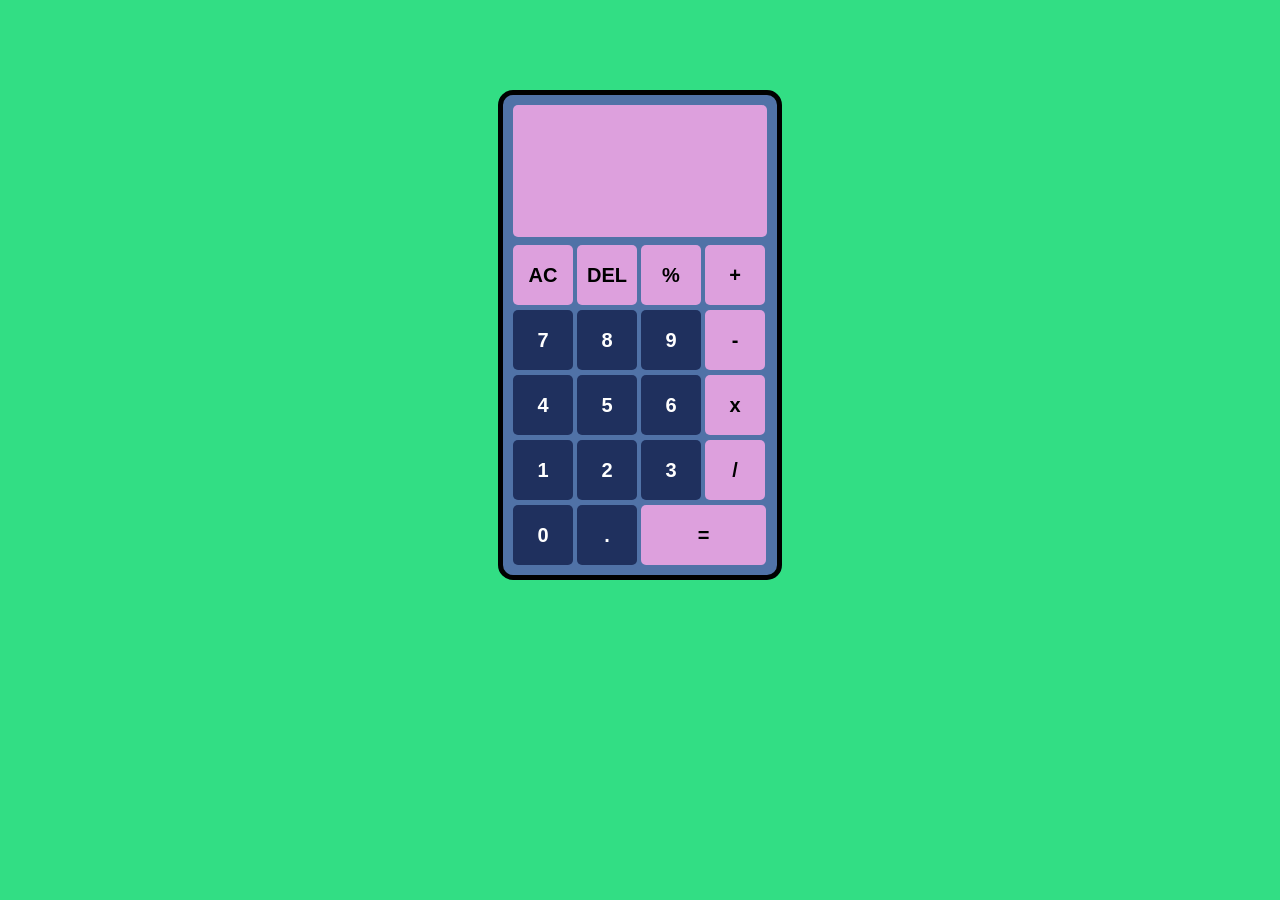
<file: Calculator/index.html>
<!DOCTYPE html>
<html lang="en">

<head>
    <meta charset="UTF-8">
    <meta name="viewport" content="width=device-width, initial-scale=1.0">
    <title>Document</title>
    <link rel="stylesheet" href="index.css">
</head>

<body>
    <div class="container">
        <div class="rowtop">
            <input class="dis" id="dis" type="text" style=" background-color: #DDA0DD;" readonly>
        </div>
        <div class="row0">
            <button class="box" value="clear" id="AC" style=" background-color: #DDA0DD; color: black;">AC</button>
            <button class="box" value="delete" id="delete"
                style=" background-color: #DDA0DD; color: black;">DEL</button>
            <button class="box" value="%" id="percentage" style=" background-color: #DDA0DD;color: black;">%</button>
            <button class="box" value="+" id="add" style=" background-color: #DDA0DD; color: black;">+</button>
        </div>
        <div class="row1">
            <button class="box" value="7" id="seven">7</button>
            <button class="box" value="8" id="eight">8</button>
            <button class="box" value="9" id="nine">9</button>
            <button class="box" value="-" id="substract" style=" background-color: #DDA0DD; color: black;">-</button>
        </div>
        <div class="row2">
            <button class="box" value="4" id="four">4</button>
            <button class="box" value="5" id="five">5</button>
            <button class="box" value="6" id="six">6</button>
            <button class="box" value="*" id="multi" style=" background-color: #DDA0DD; color: black;">x</button>
        </div>
        <div class="row3">
            <button class="box" value="1" id="one">1</button>
            <button class="box" value="2" id="two">2</button>
            <button class="box" value="3" id="three">3</button>
            <button class="box" value="/" id="divide" style=" background-color: #DDA0DD; color: black;">/</button>

        </div>
        <div class="row4">
            <button class="box" value="0" id="zero">0</button>
            <button class="box" value="." id="dot">.</button>
            <button class="box" value="=" id="final">=</button>

        </div>
    </div>
    <script src="app.js"></script>
</body>

</html>
</file>
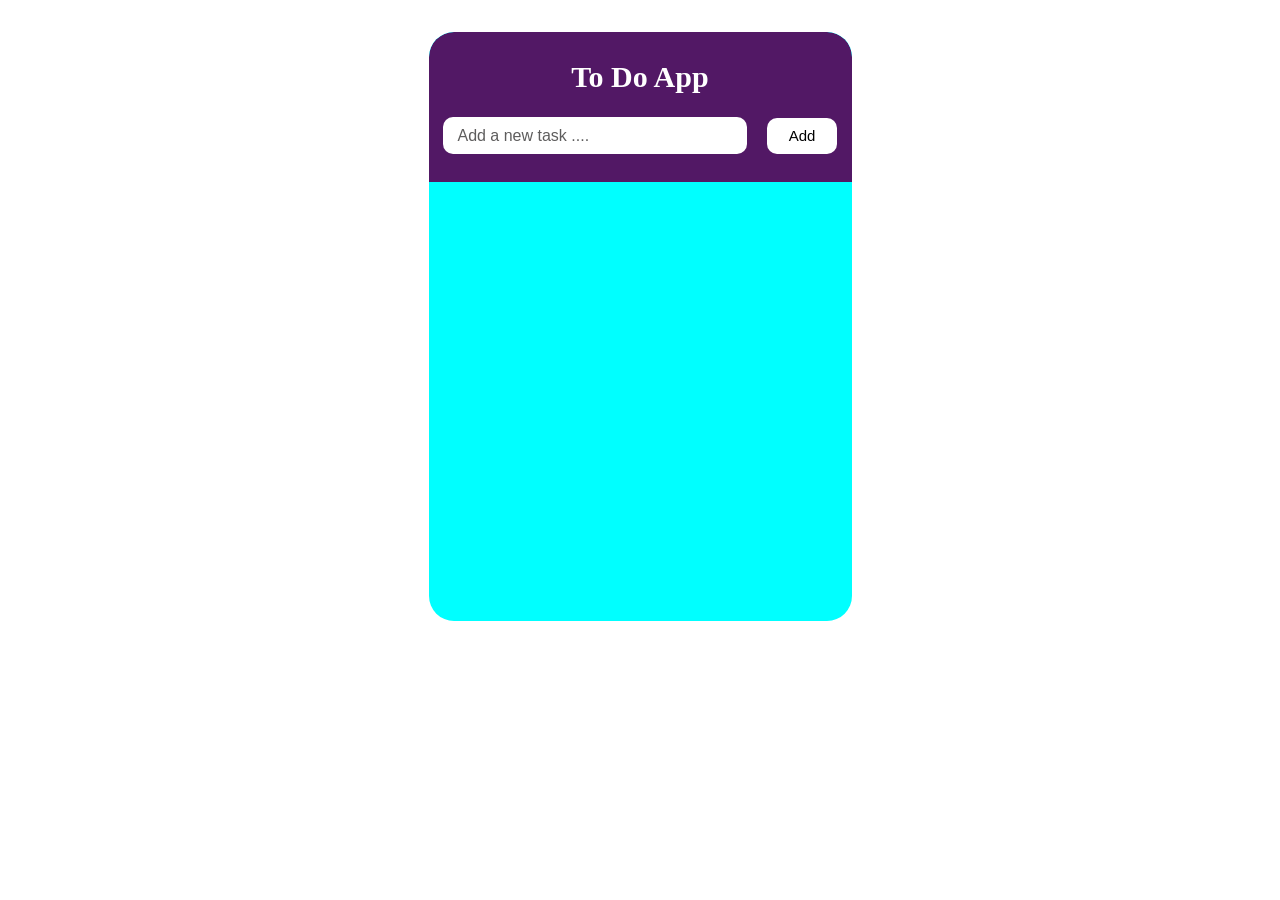
<file: To-Do App/index.html>
<!DOCTYPE html>
<html lang="en">

<head>
    <meta charset="UTF-8">
    <meta name="viewport" content="width=device-width, initial-scale=1.0">
    <title>Document</title>
    <link rel="Stylesheet" href="index.css">
    <link href='https://unpkg.com/boxicons@2.1.4/css/boxicons.min.css' rel='stylesheet'>

    <link rel="stylesheet" href="https://cdnjs.cloudflare.com/ajax/libs/font-awesome/6.4.2/css/all.min.css"
        integrity="sha512-z3gLpd7yknf1YoNbCzqRKc4qyor8gaKU1qmn+CShxbuBusANI9QpRohGBreCFkKxLhei6S9CQXFEbbKuqLg0DA=="
        crossorigin="anonymous" referrerpolicy="no-referrer" />
</head>

<body>
    <div class="container">
        <div class="mainbox" id="mainbox">
            <div class="logo" style="width: 150px; height:30px;"><b>To Do App</b></div>
            <div class="con">
                <input type="text" id="userinput" placeholder="   Add a new task ....">
                <button type="button" id="addbtn">Add</button>
            </div>
        </div>

    </div>

    <script src="app.js"></script>
</body>

</html>
</file>
<file: Calculator/index.css>
body {
    margin: 0;
    display: flex;
    justify-content: center;
    align-items: center;
background-color: #32de84;

}

.container {
    border-radius: 15px;
    position: absolute;
    top: 10%;
    padding: 10px;
    border: 5px solid black;
    background-color: #5072A7;

}

.box {
    cursor: pointer;
    color: white;
    background-color: #1F305E;
    width: 60px;
    height: 60px;
    border: none;
    border-radius: 5px;
    text-align: center;
    font-size: 20px;
    font-weight: bold;

}

#final {
    cursor: pointer;
    background-color: #DDA0DD;

    color: black;
    font-weight: bold;
    width: 125px;
    height: 60px;
    border: none;
    border-radius: 5px;
    text-align: center;
}

.row1,
.row2,
.row3,
.row0 {
    margin-bottom: 5px;
}

.dis {
    font-size: 40px;;
    cursor: text;
    width: 250px;
    height: 130px;
    background-color: rgb(255, 205, 205);
    border: none;
    border-radius: 5px;
    margin-bottom: 8px;
}
button:hover {
    color: #fff;
    background-color: #1F305E;
    box-shadow: rgba(234, 231, 231, 0.902) 0 8px 15px;
    transform: translateY(-2px);
  }
</file>
<file: To-Do App/index.css>
body {
    margin: 0;
    display: flex;
    justify-content: center;
    align-items: center;
}

.container {
    overflow-y: auto;

    margin-top: 2rem;
    margin-bottom: 2rem;
    scroll-behavior: smooth;
    width: 423px;
    height: 589px;
    background-color: aqua;
    border-top-left-radius: 25px;
    border-top-right-radius: 25px;
    border-bottom-left-radius: 25px;
    border-bottom-right-radius: 25px;
}

.mainbox {
    top: 0;
    position: sticky;
    border-top-left-radius: 25px;
    border-top-right-radius: 25px;
    margin-left: auto;
    margin-right: auto;
    margin-top: 0;
    width: 423px;
    height: 150px;
    background-color: rgba(91, 1, 85, 0.904);
    display: flex;
    justify-content: space-evenly;
    align-items: center;
    flex-direction: column;
}

.logo {
    text-align: center;
    color: white;
    font-size: 30px;
    width: 376px;
    height: 40px;

}

.taskbox {

    margin-left: auto;
    margin-right: auto;
    width: 422px;
    height: 71px;
    background-color: aquamarine;
    display: flex;
    align-items: center;
    justify-content: space-around;
    flex-wrap: wrap;
}

#userinput {
    width: 300px;
    height: 35px;
    border: none;
    background-color: white;
    color: rgb(0, 0, 0);
    font-size: 18px;
    font-weight: bold;
    border-radius: 10px;
}

#addbtn {
    font-size: 15px;
    cursor: pointer;
    margin-left: 1rem;
    width: 70px;
    height: 36px;
    border: none;
    border-radius: 10px;
    background-color: white;
}

::placeholder {
    color: rgb(94, 93, 93);
    font-size: medium;
    font-weight: 400;
    margin-left: 1rem;
}

#task {
    cursor: pointer;
    margin-left: 3px;
    font-size: 20px;
    font-weight: bold;
    color: black;
    text-align: center;
    width: 264px;
    height: 35px;
    border: none;
    background-color: white;
    border-radius: 18px;
}

#checked {
    cursor: pointer;
    margin-top: 2px;
    width: 24px;
    height: 25px;
    background-color: black;
}

#del {
    cursor: pointer;
    margin-right: 11px;
    border: none;
    background-color: transparent;
}

#edit {
    cursor: pointer;
    margin-top: 0;
    margin-left: 5px;
    border: none;
    background-color: transparent;
}

::-webkit-scrollbar {
    width: 1px;
}

/* Track */
::-webkit-scrollbar-track {
    background: #f1f1f1;
}

/* Handle */
::-webkit-scrollbar-thumb {
    background: #450000;
}

::-webkit-scrollbar:horizontal {
    height: 0.5px;
    background-color: #450000;
}
</file>
